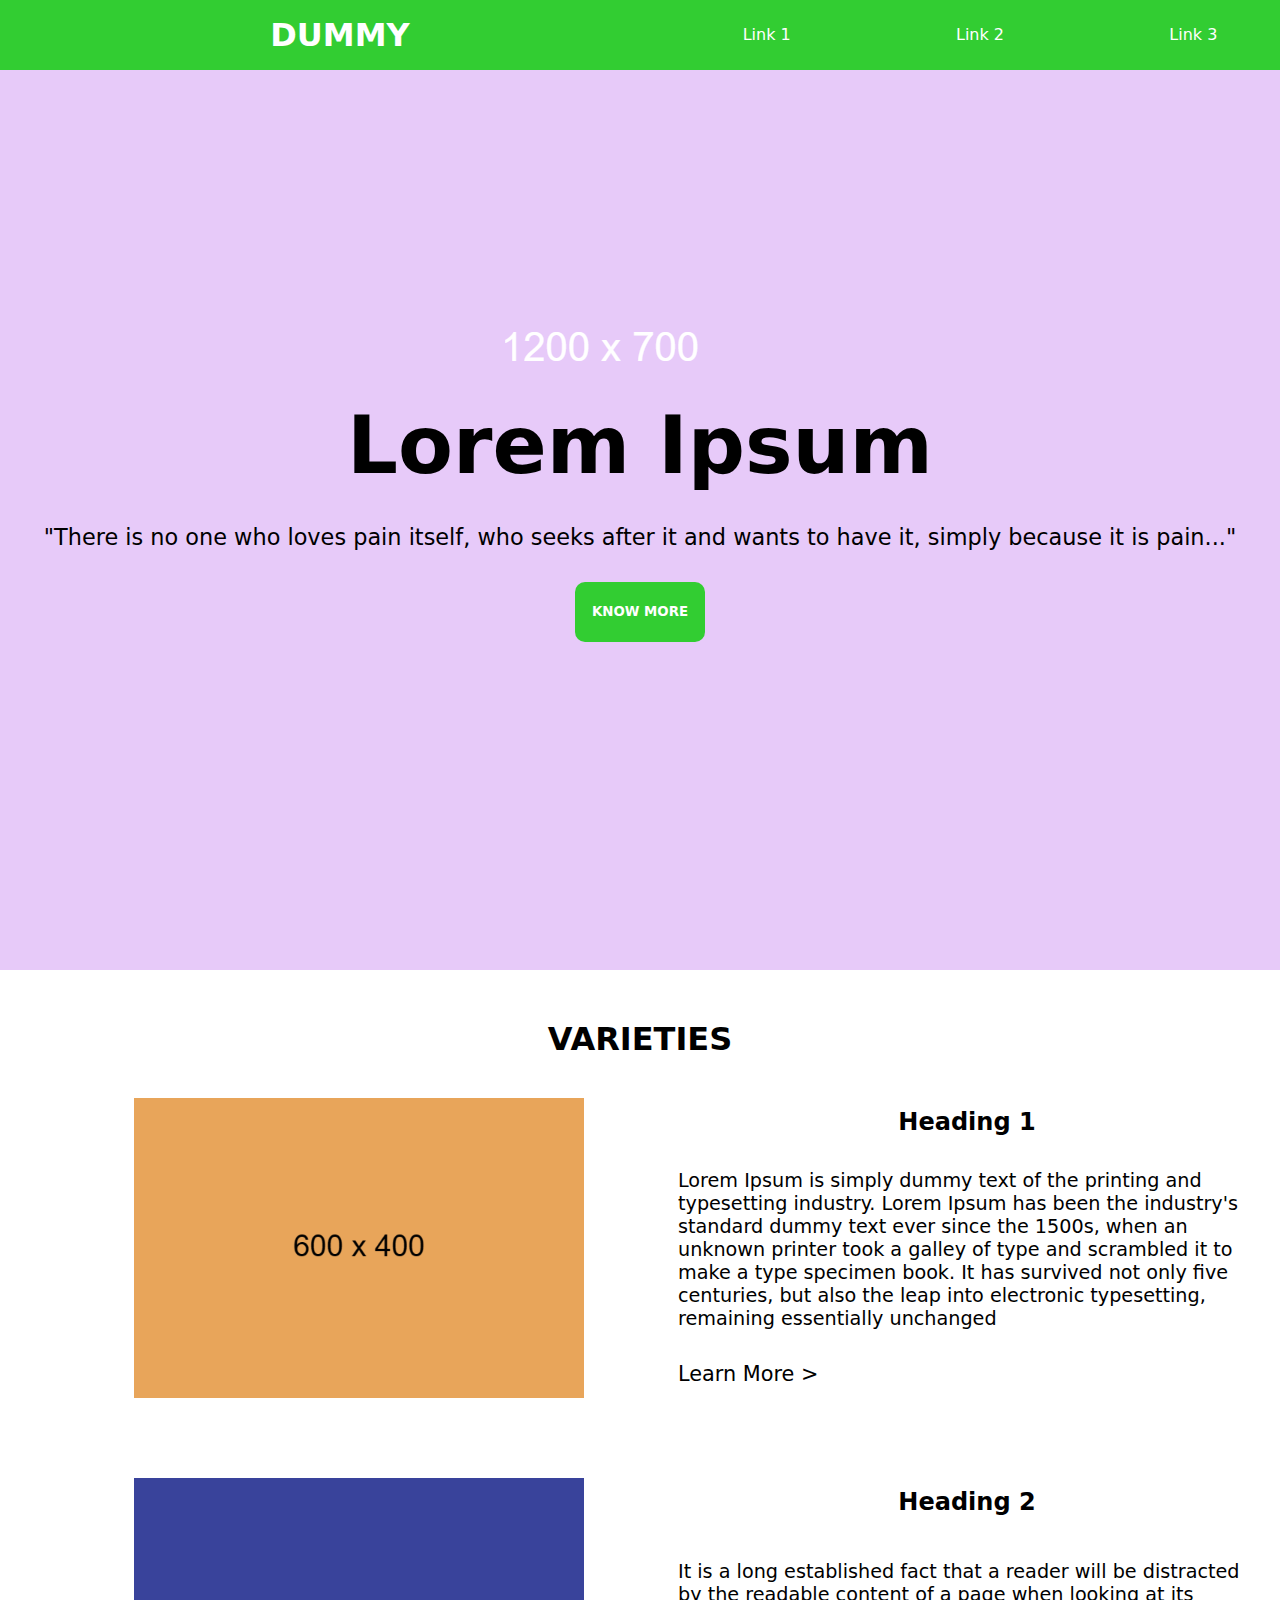
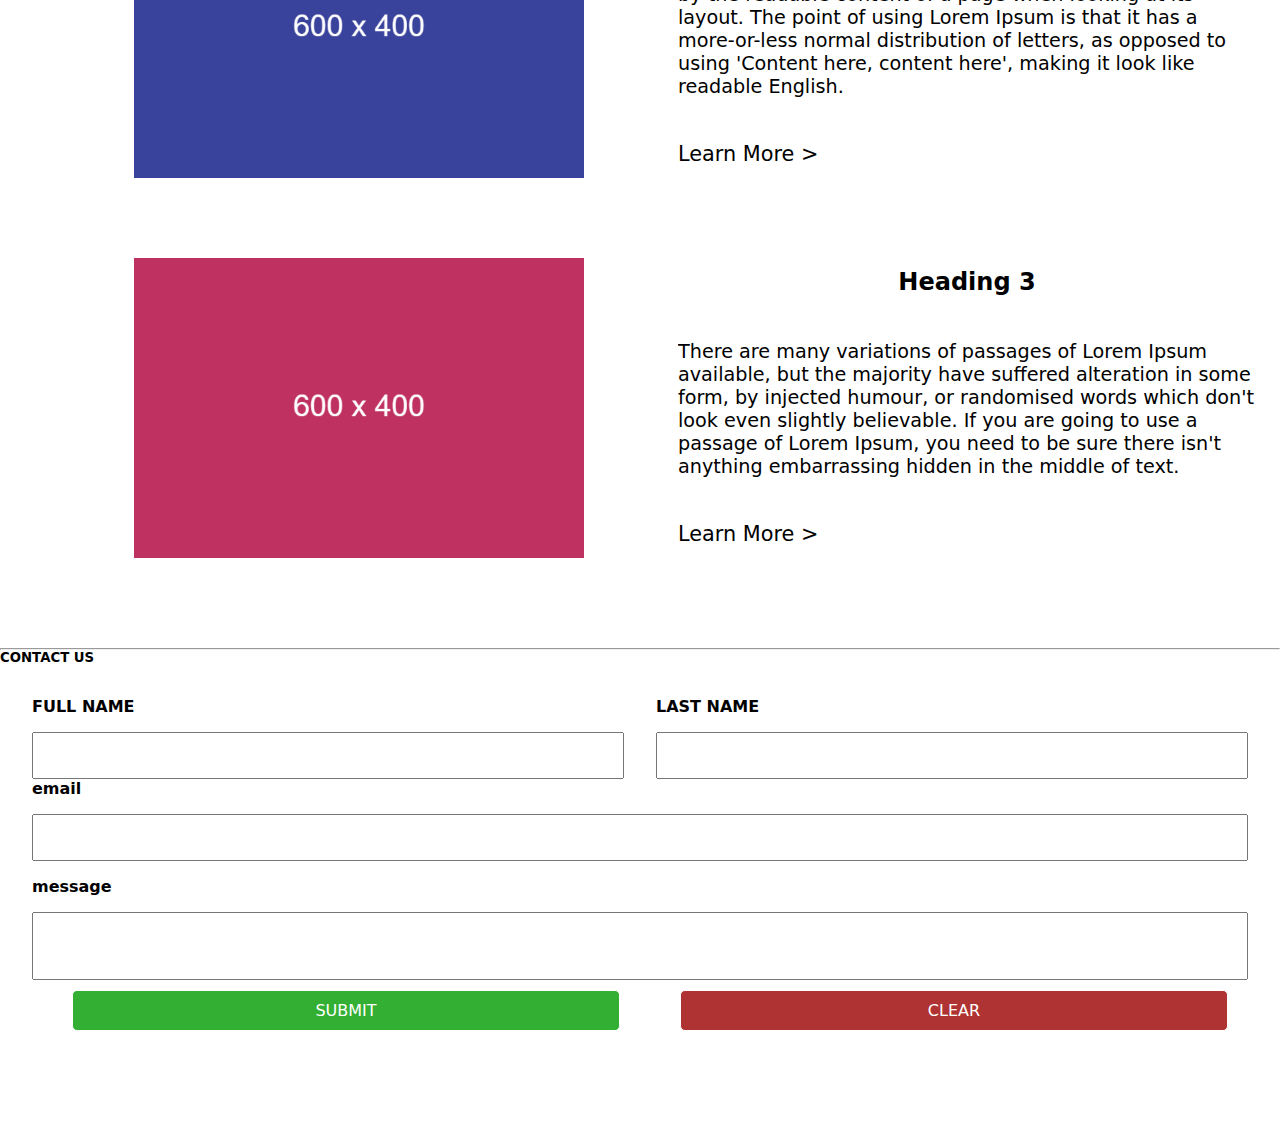
<file: index.html>
<html>
  <head>
    <title>DUMMY</title>
    <link rel="stylesheet" href="./style.css" />
    <meta
      content="width=device-width, initial-scale=1"
      name="viewport"
    />
  </head>
  <body>
    <header>
      <nav class="header">
        <div class="heading">
          <h1>DUMMY</h1>
        </div>
        <div class="nav_links">
          <a href="#">Link 1</a>
          <a href="#link_2">Link 2</a>
          <a href="#link_3">Link 3</a>
        </div>
      </nav>
    </header>

    <main>
      <div class="landing_page">
        <h1 class="lead">Lorem Ipsum</h1>
        <p>
          "There is no one who loves pain itself,
          who seeks after it and wants to have it,
          simply because it is pain..."
        </p>
        <button>KNOW MORE</button>
      </div>
    </main>
    <section id="link_2">
      <h4>VARIETIES</h4>
      <div class="type">
        <div class="type_img">
          <img src="./img1.png" />
          <div class="placeholder">
            <h2>heading</h2>
          </div>
        </div>
        <div class="type_cont">
          <h5>Heading 1</h5>
          <p>
            Lorem Ipsum is simply dummy text of
            the printing and typesetting industry.
            Lorem Ipsum has been the industry's
            standard dummy text ever since the
            1500s, when an unknown printer took a
            galley of type and scrambled it to
            make a type specimen book. It has
            survived not only five centuries, but
            also the leap into electronic
            typesetting, remaining essentially
            unchanged
          </p>
          <a href="./one.html"
            >Learn More <span>></span></a
          >
        </div>
      </div>
      <div class="type">
        <div class="type_img">
          <img src="./img2.png" />
          <div class="placeholder">
            <h2>heading</h2>
          </div>
        </div>
        <div class="type_cont">
          <h5>Heading 2</h5>
          <p>
            It is a long established fact that a
            reader will be distracted by the
            readable content of a page when
            looking at its layout. The point of
            using Lorem Ipsum is that it has a
            more-or-less normal distribution of
            letters, as opposed to using 'Content
            here, content here', making it look
            like readable English.
          </p>
          <a href="#"
            >Learn More <span>></span></a
          >
        </div>
      </div>
      <div class="type">
        <div class="type_img">
          <img src="./img3.png" />
          <div class="placeholder">
            <h2>heading</h2>
          </div>
        </div>
        <div class="type_cont">
          <h5>Heading 3</h5>
          <p>
            There are many variations of passages
            of Lorem Ipsum available, but the
            majority have suffered alteration in
            some form, by injected humour, or
            randomised words which don't look even
            slightly believable. If you are going
            to use a passage of Lorem Ipsum, you
            need to be sure there isn't anything
            embarrassing hidden in the middle of
            text.
          </p>
          <a href="#"
            >Learn More <span>></span></a
          >
        </div>
      </div>
    </section>
    <hr />
    <div class="contact" id="link_3">
        <h5>CONTACT US</h5><form>

    <div class="name_cont">
        <div class="fname">
            <label for="fname">FULL NAME</label>
            <input type="text" required>
        </div>
        <div class="lname">
            <label for="lname">LAST NAME</label>
            <input type="text" required>
        </div>

    </div>
    <div class="message">
            <label for="email">email</label>
            <input type="email" required>
            <label for="message">message</label>
            <textarea name="message" required></textarea>
    </div>
    <div class="fbtn">
        <button type="submit" id="a">SUBMIT</button>
        <button type="reset" id="b">CLEAR</button>
    </div>
</form>
    </div>
  </body>
</html>
</file>
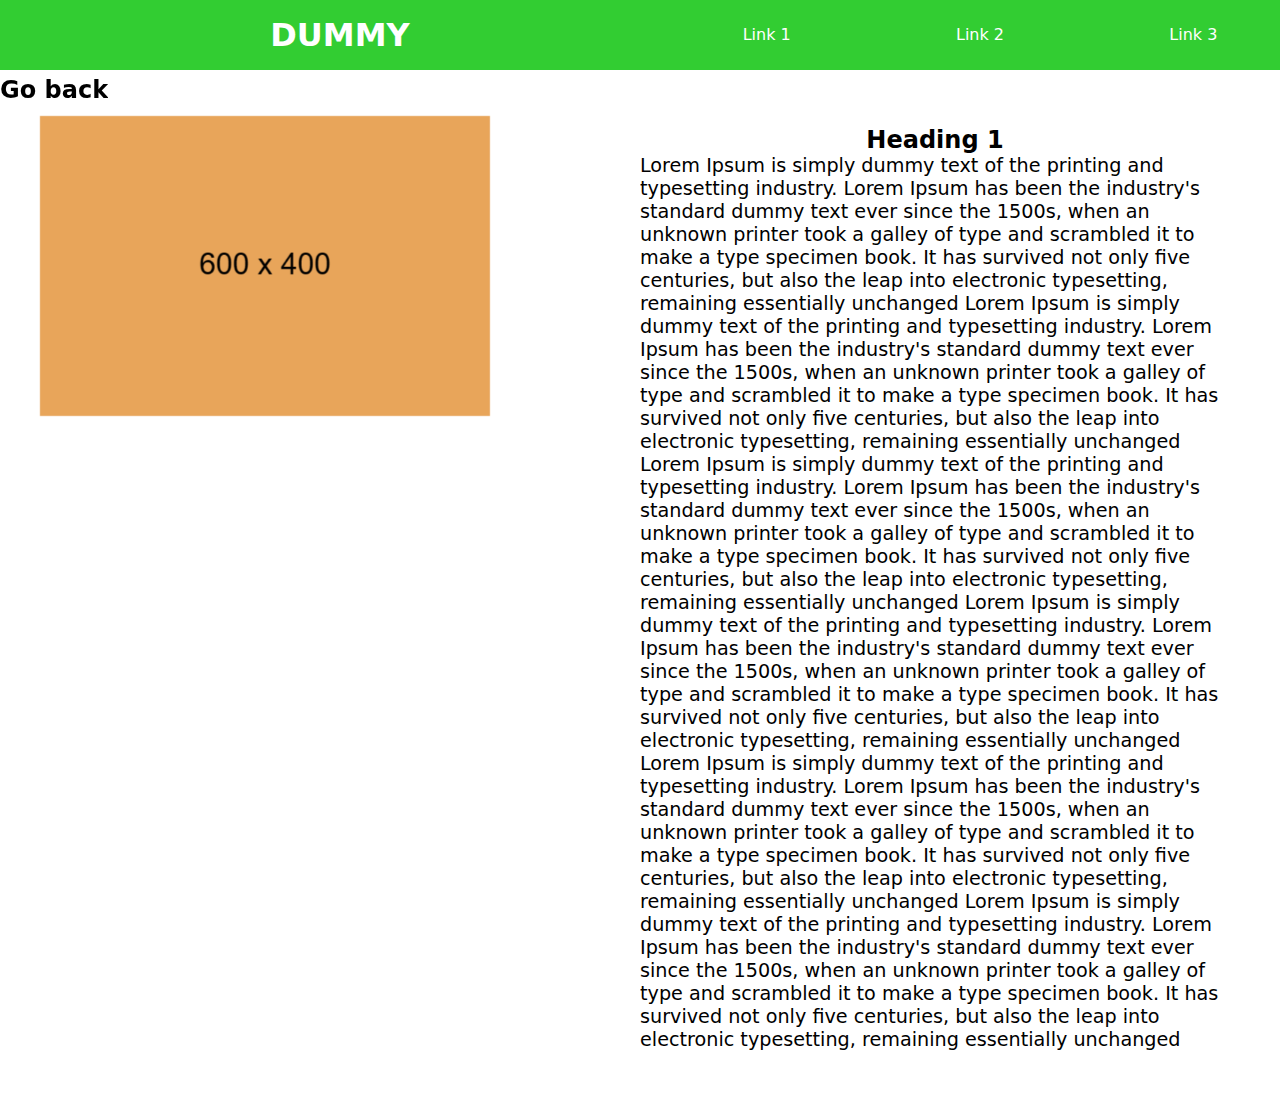
<file: one.html>
<html>
  <head>
    <title>one</title>
    <link rel="stylesheet" href="./style.css" />
  </head>
  <body>
          <header>
      <nav class="header">
        <div class="heading">
          <h1>DUMMY</h1>
        </div>
        <div class="nav_links">
          <a href="#">Link 1</a>
          <a href="#">Link 2</a>
          <a href="#">Link 3</a>
        </div>
      </nav>
    </header>
    <br>
    <br>
    <br>
    <br>
    <a href="./index.html"><h2 style="position:fixed">Go back</h2></a>
     <div class="type">
        <div class="type_img" style="display:flex; flex-direction:column;">
          <img src="./img1.png" style="position:fixed"/>
        </div>
        <div class="type_cont">
          <h5>Heading 1</h5>
          <p>
            Lorem Ipsum is simply dummy text of
            the printing and typesetting industry.
            Lorem Ipsum has been the industry's
            standard dummy text ever since the
            1500s, when an unknown printer took a
            galley of type and scrambled it to
            make a type specimen book. It has
            survived not only five centuries, but
            also the leap into electronic
            typesetting, remaining essentially
            unchanged
            Lorem Ipsum is simply dummy text of
            the printing and typesetting industry.
            Lorem Ipsum has been the industry's
            standard dummy text ever since the
            1500s, when an unknown printer took a
            galley of type and scrambled it to
            make a type specimen book. It has
            survived not only five centuries, but
            also the leap into electronic
            typesetting, remaining essentially
            unchanged
            Lorem Ipsum is simply dummy text of
            the printing and typesetting industry.
            Lorem Ipsum has been the industry's
            standard dummy text ever since the
            1500s, when an unknown printer took a
            galley of type and scrambled it to
            make a type specimen book. It has
            survived not only five centuries, but
            also the leap into electronic
            typesetting, remaining essentially
            unchanged
            Lorem Ipsum is simply dummy text of
            the printing and typesetting industry.
            Lorem Ipsum has been the industry's
            standard dummy text ever since the
            1500s, when an unknown printer took a
            galley of type and scrambled it to
            make a type specimen book. It has
            survived not only five centuries, but
            also the leap into electronic
            typesetting, remaining essentially
            unchanged
            Lorem Ipsum is simply dummy text of
            the printing and typesetting industry.
            Lorem Ipsum has been the industry's
            standard dummy text ever since the
            1500s, when an unknown printer took a
            galley of type and scrambled it to
            make a type specimen book. It has
            survived not only five centuries, but
            also the leap into electronic
            typesetting, remaining essentially
            unchanged
            Lorem Ipsum is simply dummy text of
            the printing and typesetting industry.
            Lorem Ipsum has been the industry's
            standard dummy text ever since the
            1500s, when an unknown printer took a
            galley of type and scrambled it to
            make a type specimen book. It has
            survived not only five centuries, but
            also the leap into electronic
            typesetting, remaining essentially
            unchanged
          </p>
        </div>
      </div>
  </body>
</html>
</file>
<file: style.css>
* {
  margin: 0;
  padding: 0;
  font-family: system-ui;
  overflow-x: hidden;
}
.header {
  min-width: 100vw;
  top: 0;
  position: fixed;
  z-index: 999;
  height: 30px;
  display: flex;
  padding: 20px;
  align-items: center;
  background-color: limegreen;
  color: white;
}
.heading {
  width: 50%;
  text-align: center;
}
.nav_links {
  width: 50%;
  display: flex;
  justify-content: space-around;
}
.nav_links a {
  transition: all 0.5s;
}
a {
  color: inherit;
  text-decoration: none;
  border-bottom: 2px solid transparent;
}
.nav_links a:hover {
  border-bottom: 2px solid black;
}

main {
  padding-top: 70px;
  background-image: url("./hero.png");
  background-color: rgba(255, 255, 255, 0.7);
  background-blend-mode: overlay;
  min-height: 95vh;
  min-width: 90vw;
}
.landing_page {
  display: flex;
  height: 100%;
  width: 100%;
  justify-content: center;
  align-items: center;
  flex-direction: column;
  gap: 2rem;
}
.lead {
  font-size: 5rem;
}
.landing_page p {
  font-size: 1.4rem;
}
.landing_page button {
  padding: 15px;
  width: 130px;
  height: 60px;
  text-align: center;
  color: white;
  background-color: limegreen;
  border: 0;
  font-weight: bold;
  border-radius: 10px;
  cursor: pointer;
}
.landing_page button:hover {
  background-color: white;
  color: limegreen;
  border: 2px solid;
}

section {
  height: max-content;
  padding: 50px;
  text-align: center;
}
section h4 {
  font-size: 2rem;
}
.type {
  min-width: 95vw;
  display: flex;
  padding: 20px;
}
.type_img {
  width: 50%;
  position: relative;
}
.type_img img {
  padding: 20px;
  width: 450px;
  height: auto;
}
.type_cont {
  width: 50%;
  padding: 30px;
  display: flex;
  flex-direction: column;
  justify-content: space-between;
  text-align: start;
}
.type_cont p {
  font-size: 1.2rem;
}
.type_cont h5 {
  text-align: center;
  font-size: 1.5rem;
}
.type_cont a {
  font-size: 1.3rem;
  width: max-content;
}
.type_cont a:hover {
  border-bottom: 2px solid black;
}
.type_cont a:hover span {
  padding-left: 24px;
  transition: all 0.5s;
}
.type_img:hover .placeholder {
  position: absolute;
  width: 450px;
  height: 300px;
  left: 50%;
  top: 50%;
  display: grid;
  align-content: center;
  background: rgba(0, 0, 0, 0.5);
  transform: translate(-50%, -50%);
}
.placeholder {
  display: none;
  color: white;
  font-size: 1.4rem;
}
.form_cont {
  height: max-content;
  display: flex;
  flex-direction: column;
  align-items: center;
}
.form_cont h3 {
  margin-top: 1rem;
  padding: 2rem;
}
.name_cont{
display: flex;
gap: 2rem;
}
label{
    font-weight: bold;
}
.name_cont div{
    display: flex;
    flex-direction: column;
    gap: 1rem;
    width: 50%;
}
.message{
    display: flex;
    flex-direction: column;
    gap: 1rem;

}
textarea{
    resize: none;
}
input,textarea{
    padding:10px;
    font-size: 1.2rem;
}
.fbtn{
    padding:10px;
    display: flex;
    justify-content: space-around;
    width: 100%;
    margin-bottom: 4rem;
}
.fbtn button{
    width:45%;
border-radius: 5px;
padding: 10px;
border: 1px solid;
cursor: pointer;
}

#a{
  background-color:rgba(0, 155, 0, 0.8)  ;
  color:white;
font-size: 1rem;
}
#a:hover{
    color:rgba(0, 155, 0, 0.8);
    background-color:white;
    border-color:rgba(0, 155, 0, 0.8);
}
#b{
  background-color:rgba(155, 0, 0, 0.8)  ;
  color:white;
font-size: 1rem;
}
#b:hover{
    color:rgba(155, 0, 0, 0.8);
    background-color:white;
    border-color:rgba(155, 0, 0, 0.8);
}
form {
  padding: 2rem;
}
html {
  scroll-behavior: smooth;
  scroll-padding: 2rem;
}
@media (max-width: 600px) {
  .header {
    flex-direction: column;
    height: max-content;
    min-width: 94vw;
  }
  .landing_page p {
    font-size: 1rem;
    padding: 20px;
    text-align: center;
  }
  .type {
    flex-direction: column;
    align-items: center;
    min-width: 75vw;
  }
  .type div {
    width: 100%;
    display: grid;
    place-content: center;
  }
  .type_cont {
    gap: 1.5rem;
  }
  .type_img:hover .placeholder {
    display: none;
  }
}
@media screen and (max-width: 480px) {
  section {
    display: grid;
    place-content: center;
  }
}
</file>
